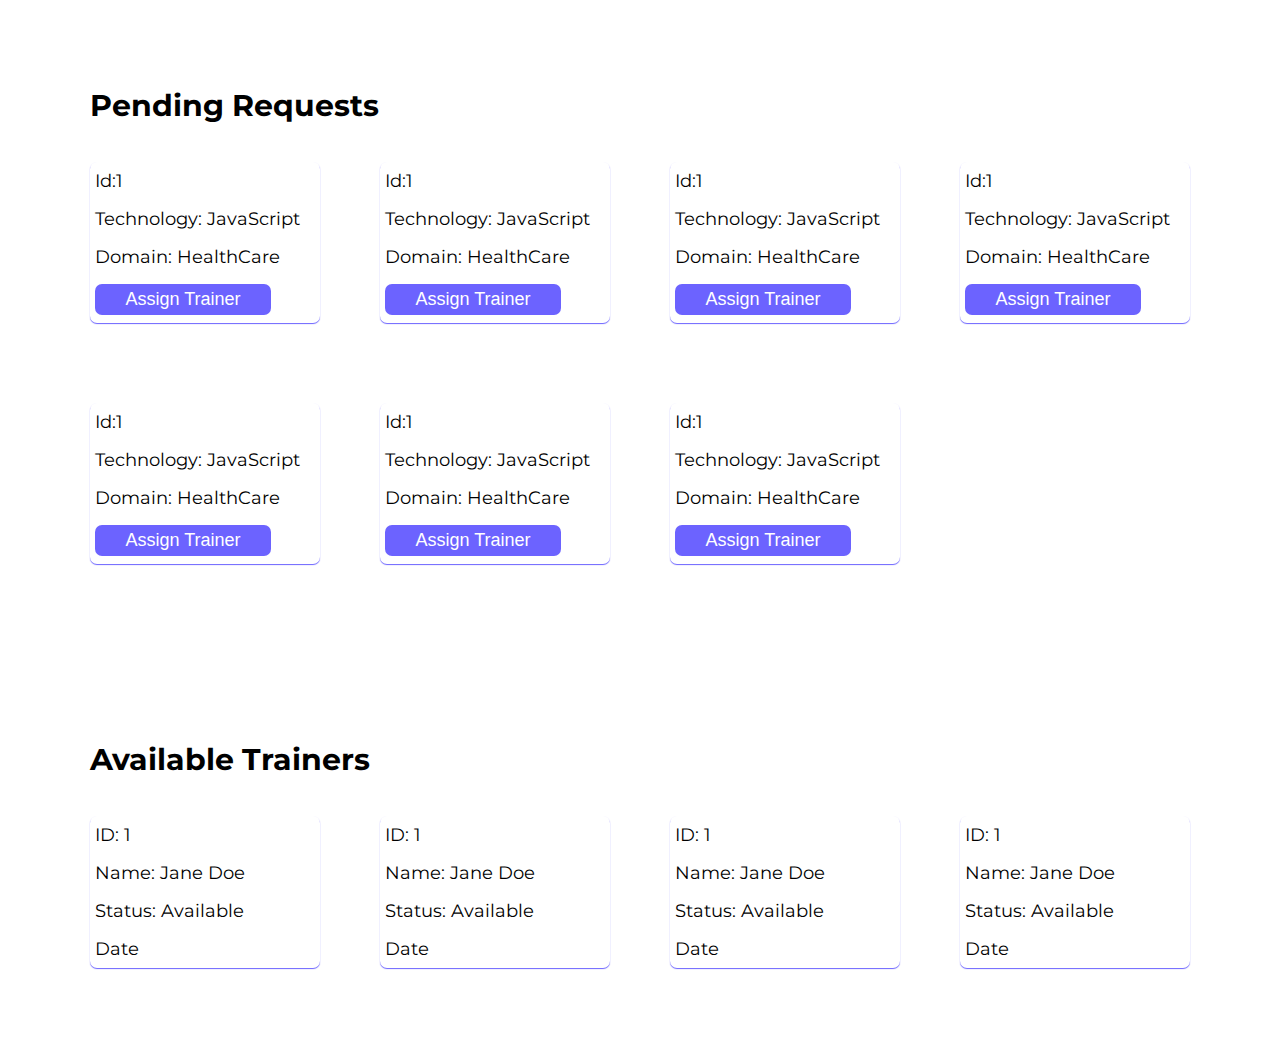
<file: index.html>
<!DOCTYPE html>
<html lang="en">
<head>
    <meta charset="UTF-8">
    <meta name="viewport" content="width=device-width, initial-scale=1.0">
    <!-- <link rel="stylesheet" href="https://res.cloudinary.com/tyrion/raw/upload/v1587406057/css/style-min_gbtyje.css"> -->
    <link rel="stylesheet" href="style.css">
    <link href="https://fonts.googleapis.com/css?family=Montserrat:400,500,600,700&display=swap" rel="stylesheet">
    <title>Module 2</title>
</head>
<body>
    <section class="grid">
        <div class="row margin-bottom-sm">
            <div class="col-1-of-1">
                <h1>Pending Requests</h1>
            </div>
        </div>
        <div class="row">
            <div class="col-1-of-4 border-round">
                <table class="table">
                    <tbody>
                        <tr>
                            <td>Id:1</td>
                        </tr>
                        <tr>
                            <td>Technology: JavaScript</td>
                        </tr>
                        <tr>
                            <td>Domain: HealthCare</td>
                        </tr>
                        <tr><td><input type=button value="Assign Trainer"></td></tr>
                    </tbody>
                </table>
            </div>
            <div class="col-1-of-4 border-round">
                <table class="table">
                    <tbody>
                        <tr>
                            <td>Id:1</td>
                        </tr>
                        <tr>
                            <td>Technology: JavaScript</td>
                        </tr>
                        <tr>
                            <td>Domain: HealthCare</td>
                        </tr>
                        <tr><td><input type=button value="Assign Trainer"></td></tr>
                    </tbody>
                </table>
            </div>
            <div class="col-1-of-4 border-round">
                <table class="table">
                    <tbody>
                        <tr>
                            <td>Id:1</td>
                        </tr>
                        <tr>
                            <td>Technology: JavaScript</td>
                        </tr>
                        <tr>
                            <td>Domain: HealthCare</td>
                        </tr>
                        <tr><td><input type=button value="Assign Trainer"></td></tr>
                    </tbody>
                </table>
            </div>
            <div class="col-1-of-4 border-round">
                <table class="table">
                    <tbody>
                        <tr>
                            <td>Id:1</td>
                        </tr>
                        <tr>
                            <td>Technology: JavaScript</td>
                        </tr>
                        <tr>
                            <td>Domain: HealthCare</td>
                        </tr>
                        <tr><td><input type=button value="Assign Trainer"></td></tr>
                    </tbody>
                </table>
            </div>
        </div>
        <div class="row">
            <div class="col-1-of-4 border-round">
                <table class="table">
                    <tbody>
                        <tr>
                            <td>Id:1</td>
                        </tr>
                        <tr>
                            <td>Technology: JavaScript</td>
                        </tr>
                        <tr>
                            <td>Domain: HealthCare</td>
                        </tr>
                        <tr><td><input type=button value="Assign Trainer"></td></tr>
                    </tbody>
                </table>
            </div>
            <div class="col-1-of-4 border-round">
                <table class="table">
                    <tbody>
                        <tr>
                            <td>Id:1</td>
                        </tr>
                        <tr>
                            <td>Technology: JavaScript</td>
                        </tr>
                        <tr>
                            <td>Domain: HealthCare</td>
                        </tr>
                        <tr><td><input type=button value="Assign Trainer"></td></tr>
                    </tbody>
                </table>
            </div>
            <div class="col-1-of-4 border-round">
                <table class="table">
                    <tbody>
                        <tr>
                            <td>Id:1</td>
                        </tr>
                        <tr>
                            <td>Technology: JavaScript</td>
                        </tr>
                        <tr>
                            <td>Domain: HealthCare</td>
                        </tr>
                        <tr><td><input type=button value="Assign Trainer"></td></tr>
                    </tbody>
                </table>
            </div>
            <!-- <div class="col-1-of-4">
                <table class="table">
                    <tbody>
                        <tr>
                            <td>Id:1</td>
                        </tr>
                        <tr>
                            <td>Technology: JavaScript</td>
                        </tr>
                        <tr>
                            <td>Domain: HealthCare</td>
                        </tr>
                        <tr><td><input type=button value="Assign Trainer"></td></tr>
                    </tbody>
                </table>
            </div> -->
        </div>
    </section>
    <section class="grid">
        <div class="row margin-bottom-sm">
            <div class="col-1-of-1">
                <h1>Available Trainers</h1>
            </div>
        </div>
        <div class="row">
            <div class="col-1-of-4 border-round">
                <table class="table">
                    <tbody>
                    <tr>
                        <td>ID: 1</td>
                    </tr>
                    <tr>    
                        <td>Name: Jane Doe</td>
                    </tr>
                    <tr>    
                        <td>Status: Available</td>
                    </tr>
                    <tr>
                        <td>Date</td>
                    </tr>
                </tbody>
                </table> 
            </div> 
            <div class="col-1-of-4 border-round">
                <table class="table">
                    <tbody>
                    <tr>
                        <td>ID: 1</td>
                    </tr>
                    <tr>    
                        <td>Name: Jane Doe</td>
                    </tr>
                    <tr>    
                        <td>Status: Available</td>
                    </tr>
                    <tr>
                        <td>Date</td>
                    </tr>
                </tbody>
                </table> 
            </div>
            <div class="col-1-of-4 border-round">
                <table class="table">
                    <tbody>
                    <tr>
                        <td>ID:&nbsp;1</td>
                    </tr>
                    <tr>    
                        <td>Name: Jane Doe</td>
                    </tr>
                    <tr>    
                        <td>Status: Available</td>
                    </tr>
                    <tr>
                        <td>Date</td>
                    </tr>
                </tbody>
                </table> 
            </div>
            <div class="col-1-of-4 border-round">
                <table class="table">
                    <tbody>
                    <tr>
                        <td>ID: 1</td>
                    </tr>
                    <tr>    
                        <td>Name: Jane Doe</td>
                    </tr>
                    <tr>    
                        <td>Status: Available</td>
                    </tr>
                    <tr>
                        <td>Date</td>
                    </tr>
                </tbody>
                </table> 
            </div>
        </div>
    </section>
</body>
</html>
</file>
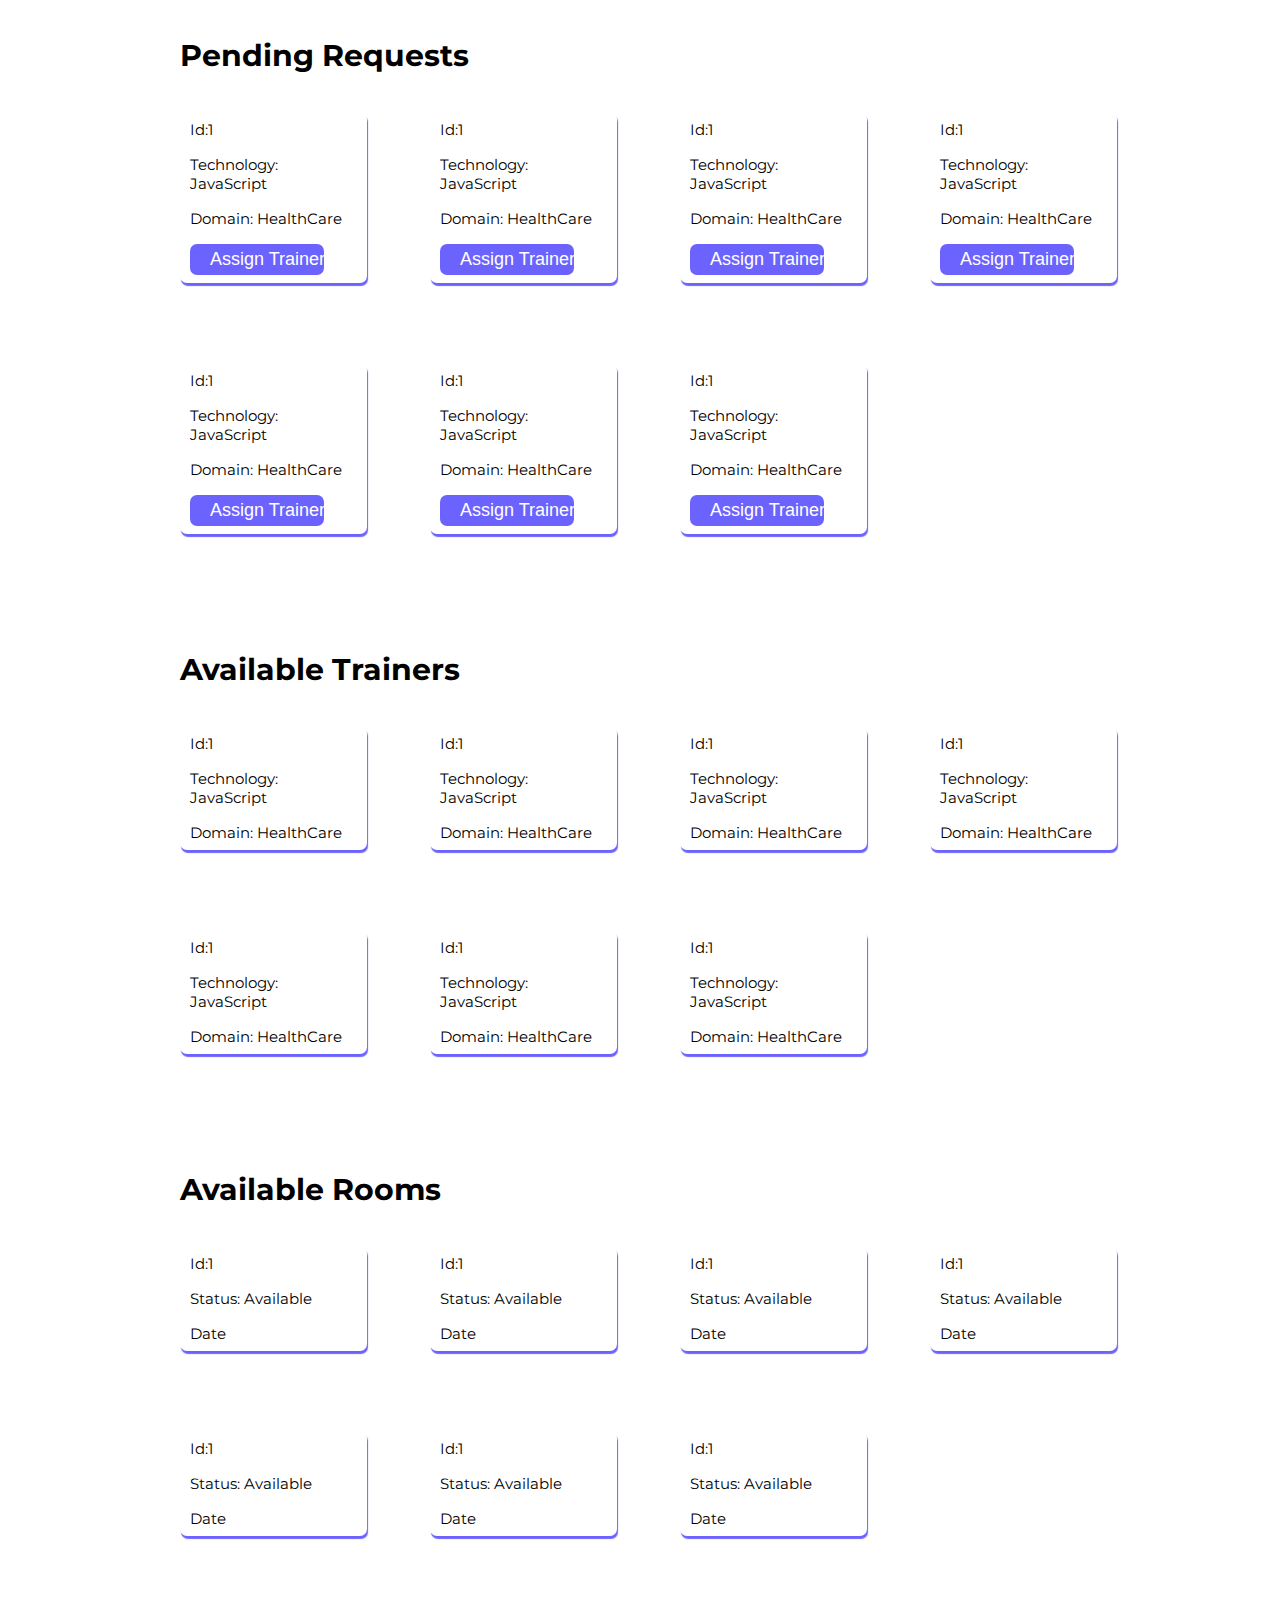
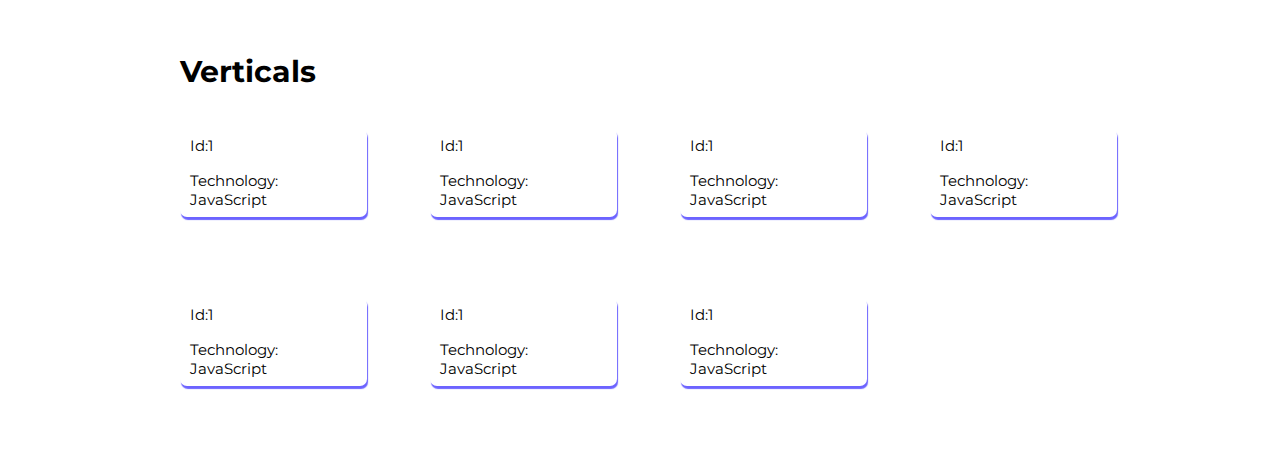
<file: index1.html>
<!DOCTYPE html>
<html lang="en">
<head>
    <meta charset="UTF-8">
    <meta name="viewport" content="width=device-width, initial-scale=1.0">
    <link rel="stylesheet" href="style1.css">
    <link href="https://fonts.googleapis.com/css?family=Montserrat:400,500,600,700&display=swap" rel="stylesheet">
    <title>Module 2</title>
</head>
<body>
    <div class="row-container">
		<h1>Pending Requests</h1>
		<div class="row border-round">
			<div class="row-content">
				<table class="table">
                    <tbody>
                        <tr>
                            <td>Id:1</td>
                        </tr>
                        <tr>
                            <td>Technology: JavaScript</td>
                        </tr>
                        <tr>
                            <td>Domain: HealthCare</td>
                        </tr>
                        <tr><td><input type=button value="Assign Trainer"></td></tr>
                    </tbody>
                </table>
			</div>
		</div>
		<div class="row border-round">
			<div class="row-content">
				<table class="table">
                    <tbody>
                        <tr>
                            <td>Id:1</td>
                        </tr>
                        <tr>
                            <td>Technology: JavaScript</td>
                        </tr>
                        <tr>
                            <td>Domain: HealthCare</td>
                        </tr>
                        <tr><td><input type=button value="Assign Trainer"></td></tr>
                    </tbody>
                </table>
			</div>
        </div>
        <div class="row border-round">
			<div class="row-content">
				<table class="table">
                    <tbody>
                        <tr>
                            <td>Id:1</td>
                        </tr>
                        <tr>
                            <td>Technology: JavaScript</td>
                        </tr>
                        <tr>
                            <td>Domain: HealthCare</td>
                        </tr>
                        <tr><td><input type=button value="Assign Trainer"></td></tr>
                    </tbody>
                </table>
			</div>
        </div>
        <div class="row border-round">
			<div class="row-content">
				<table class="table">
                    <tbody>
                        <tr>
                            <td>Id:1</td>
                        </tr>
                        <tr>
                            <td>Technology: JavaScript</td>
                        </tr>
                        <tr>
                            <td>Domain: HealthCare</td>
                        </tr>
                        <tr><td><input type=button value="Assign Trainer"></td></tr>
                    </tbody>
                </table>
			</div>
        </div>
        <div class="row border-round">
			<div class="row-content">
				<table class="table">
                    <tbody>
                        <tr>
                            <td>Id:1</td>
                        </tr>
                        <tr>
                            <td>Technology: JavaScript</td>
                        </tr>
                        <tr>
                            <td>Domain: HealthCare</td>
                        </tr>
                        <tr><td><input type=button value="Assign Trainer"></td></tr>
                    </tbody>
                </table>
			</div>
        </div>
        <div class="row border-round">
			<div class="row-content">
				<table class="table">
                    <tbody>
                        <tr>
                            <td>Id:1</td>
                        </tr>
                        <tr>
                            <td>Technology: JavaScript</td>
                        </tr>
                        <tr>
                            <td>Domain: HealthCare</td>
                        </tr>
                        <tr><td><input type=button value="Assign Trainer"></td></tr>
                    </tbody>
                </table>
			</div>
        </div>
        <div class="row border-round">
			<div class="row-content">
				<table class="table">
                    <tbody>
                        <tr>
                            <td>Id:1</td>
                        </tr>
                        <tr>
                            <td>Technology: JavaScript</td>
                        </tr>
                        <tr>
                            <td>Domain: HealthCare</td>
                        </tr>
                        <tr><td><input type=button value="Assign Trainer"></td></tr>
                    </tbody>
                </table>
			</div>
		</div>
    </div>

    <div class="row-container">
		<h1>Available Trainers</h1>
		<div class="row border-round">
			<div class="row-content">
				<table class="table">
                    <tbody>
                        <tr>
                            <td>Id:1</td>
                        </tr>
                        <tr>
                            <td>Technology: JavaScript</td>
                        </tr>
                        <tr>
                            <td>Domain: HealthCare</td>
                        </tr>
                    </tbody>
                </table>
			</div>
		</div>
		<div class="row border-round">
			<div class="row-content">
				<table class="table">
                    <tbody>
                        <tr>
                            <td>Id:1</td>
                        </tr>
                        <tr>
                            <td>Technology: JavaScript</td>
                        </tr>
                        <tr>
                            <td>Domain: HealthCare</td>
                        </tr>
                    </tbody>
                </table>
			</div>
        </div>
        <div class="row border-round">
			<div class="row-content">
				<table class="table">
                    <tbody>
                        <tr>
                            <td>Id:1</td>
                        </tr>
                        <tr>
                            <td>Technology: JavaScript</td>
                        </tr>
                        <tr>
                            <td>Domain: HealthCare</td>
                        </tr>
                    </tbody>
                </table>
			</div>
        </div>
        <div class="row border-round">
			<div class="row-content">
				<table class="table">
                    <tbody>
                        <tr>
                            <td>Id:1</td>
                        </tr>
                        <tr>
                            <td>Technology: JavaScript</td>
                        </tr>
                        <tr>
                            <td>Domain: HealthCare</td>
                        </tr>
                    </tbody>
                </table>
			</div>
        </div>
        <div class="row border-round">
			<div class="row-content">
				<table class="table">
                    <tbody>
                        <tr>
                            <td>Id:1</td>
                        </tr>
                        <tr>
                            <td>Technology: JavaScript</td>
                        </tr>
                        <tr>
                            <td>Domain: HealthCare</td>
                        </tr>
                    </tbody>
                </table>
			</div>
        </div>
        <div class="row border-round">
			<div class="row-content">
				<table class="table">
                    <tbody>
                        <tr>
                            <td>Id:1</td>
                        </tr>
                        <tr>
                            <td>Technology: JavaScript</td>
                        </tr>
                        <tr>
                            <td>Domain: HealthCare</td>
                        </tr>
                    </tbody>
                </table>
			</div>
        </div>
        <div class="row border-round">
			<div class="row-content">
				<table class="table">
                    <tbody>
                        <tr>
                            <td>Id:1</td>
                        </tr>
                        <tr>
                            <td>Technology: JavaScript</td>
                        </tr>
                        <tr>
                            <td>Domain: HealthCare</td>
                        </tr>
                    </tbody>
                </table>
			</div>
		</div>
    </div>

    <div class="row-container">
		<h1>Available Rooms</h1>
		<div class="row border-round">
			<div class="row-content">
				<table class="table">
                    <tbody>
                        <tr>
                            <td>Id:1</td>
                        </tr>
                        <tr>
                            <td>Status: Available</td>
                        </tr>
                        <tr>
                            <td>Date</td>
                        </tr>
                    </tbody>
                </table>
			</div>
		</div>
		<div class="row border-round">
			<div class="row-content">
				<table class="table">
                    <tbody>
                        <tr>
                            <td>Id:1</td>
                        </tr>
                        <tr>
                            <td>Status: Available</td>
                        </tr>
                        <tr>
                            <td>Date</td>
                        </tr>
                    </tbody>
                </table>
			</div>
        </div>
        <div class="row border-round">
			<div class="row-content">
				<table class="table">
                    <tbody>
                        <tr>
                            <td>Id:1</td>
                        </tr>
                        <tr>
                            <td>Status: Available</td>
                        </tr>
                        <tr>
                            <td>Date</td>
                        </tr>
                    </tbody>
                </table>
			</div>
        </div>
        <div class="row border-round">
			<div class="row-content">
				<table class="table">
                    <tbody>
                        <tr>
                            <td>Id:1</td>
                        </tr>
                        <tr>
                            <td>Status: Available</td>
                        </tr>
                        <tr>
                            <td>Date</td>
                        </tr>
                    </tbody>
                </table>
			</div>
        </div>
        <div class="row border-round">
			<div class="row-content">
				<table class="table">
                    <tbody>
                        <tr>
                            <td>Id:1</td>
                        </tr>
                        <tr>
                            <td>Status: Available</td>
                        </tr>
                        <tr>
                            <td>Date</td>
                        </tr>
                    </tbody>
                </table>
			</div>
        </div>
        <div class="row border-round">
			<div class="row-content">
				<table class="table">
                    <tbody>
                        <tr>
                            <td>Id:1</td>
                        </tr>
                        <tr>
                            <td>Status: Available</td>
                        </tr>
                        <tr>
                            <td>Date</td>
                        </tr>
                    </tbody>
                </table>
			</div>
        </div>
        <div class="row border-round">
			<div class="row-content">
				<table class="table">
                    <tbody>
                        <tr>
                            <td>Id:1</td>
                        </tr>
                        <tr>
                            <td>Status: Available</td>
                        </tr>
                        <tr>
                            <td>Date</td>
                        </tr>
                    </tbody>
                </table>
			</div>
		</div>
    </div>

    <div class="row-container">
		<h1>Verticals</h1>
		<div class="row border-round">
			<div class="row-content">
				<table class="table">
                    <tbody>
                        <tr>
                            <td>Id:1</td>
                        </tr>
                        <tr>
                            <td>Technology: JavaScript</td>
                        </tr>
                    </tbody>
                </table>
			</div>
		</div>
		<div class="row border-round">
			<div class="row-content">
				<table class="table">
                    <tbody>
                        <tr>
                            <td>Id:1</td>
                        </tr>
                        <tr>
                            <td>Technology: JavaScript</td>
                        </tr>
                    </tbody>
                </table>
			</div>
        </div>
        <div class="row border-round">
			<div class="row-content">
				<table class="table">
                    <tbody>
                        <tr>
                            <td>Id:1</td>
                        </tr>
                        <tr>
                            <td>Technology: JavaScript</td>
                        </tr>
                    </tbody>
                </table>
			</div>
        </div>
        <div class="row border-round">
			<div class="row-content">
				<table class="table">
                    <tbody>
                        <tr>
                            <td>Id:1</td>
                        </tr>
                        <tr>
                            <td>Technology: JavaScript</td>
                        </tr>
                    </tbody>
                </table>
			</div>
        </div>
        <div class="row border-round">
			<div class="row-content">
				<table class="table">
                    <tbody>
                        <tr>
                            <td>Id:1</td>
                        </tr>
                        <tr>
                            <td>Technology: JavaScript</td>
                        </tr>
                    </tbody>
                </table>
			</div>
        </div>
        <div class="row border-round">
			<div class="row-content">
				<table class="table">
                    <tbody>
                        <tr>
                            <td>Id:1</td>
                        </tr>
                        <tr>
                            <td>Technology: JavaScript</td>
                        </tr>
                    </tbody>
                </table>
			</div>
        </div>
        <div class="row border-round">
			<div class="row-content">
				<table class="table">
                    <tbody>
                        <tr>
                            <td>Id:1</td>
                        </tr>
                        <tr>
                            <td>Technology: JavaScript</td>
                        </tr>
                    </tbody>
                </table>
			</div>
		</div>
	</div>
</body>
</html>
</file>
<file: style.css>
/* Cutom variables */
:root{
    --grid-width: 114rem;
    --gutter-vertical: 8rem;
    --gutter-horizontal: 6rem;
    --gutter-vertical-sm: 4rem;
}


*{
    margin: 0;
    padding: 0;
    box-sizing: border-box;
}

html{
    font-size: 62.5%;
    font-family: 'Montserrat', sans-serif;
}


/* Customize Grid Start */
.grid{
    padding: 10vh;
}

.row{
    max-width: var(--grid-width);
    /* background-color: red; */
    margin: 0 auto;
}

.row:not(:last-child){
    margin-bottom: var(--gutter-vertical);
}

.row::after{
    content: "";
    display: table;
    clear: both;
}

.row [class^="col-"]{
    float: left;
    /* background-color: yellow; */
}

.row [class^="col-"]:not(:last-child){
    margin-right: var(--gutter-horizontal);
}
.row .col-1-of-2{
    width: calc((100% - var(--gutter-horizontal))/2);
    
}

.row .col-1-of-3{
    width: calc((100% - 2*var(--gutter-horizontal))/3);
}

.row .col-2-of-3{
    width: calc(2 * ((100% - 2*var(--gutter-horizontal))/3) + var(--gutter-horizontal));
}

.row .col-1-of-4{
    width: calc((100% - 3*var(--gutter-horizontal))/4);
}

.row .col-2-of-4{
    width: calc(2 * ((100% - 3*var(--gutter-horizontal))/4) + var(--gutter-horizontal));
}

.row .col-3-of-4{
    width: calc(3 * ((100% - 3*var(--gutter-horizontal))/4) + 2 * var(--gutter-horizontal));
}
/* Customize grid end */

.row .col-1-of-1 h1{
    font-size: 3rem;
    font-weight: 700;
    line-height: 3.2rem;
}

/* Class for small margin bottoms */
.margin-bottom-sm
{
    margin-bottom: var(--gutter-vertical-sm)!important;
}

/* Table Styles */

.table{
    border-collapse: collapse;
    width: 100%;
} 

.table td{
    width: 100%;
    font-size: 1.8rem;
    font-weight: 400;
    padding: .8rem .5rem;
}

/* Card border & hover property start */
.border-round{
    border-radius: .7rem;
    box-shadow: 0px 1px 1px rgb(108, 99, 255);
    border: none;
    transition: all .2s;
}

.border-round:hover{
    border: 1px solid rgb(108, 99, 255);
    box-shadow: none;
    transform: scale(1.05);
}
/* Card hover property end */

/* Input button styling */
input[type="button"]{
    padding: .5rem 2rem;
    font-size: 1.8rem;
    font-weight: 400;
    color: #ffffff;
    background-color: rgb(108, 99, 255);
    width: 80%;
    margin: 0 auto;
    border: none;
    outline: none;
    border-radius: .7rem;
}
</file>
<file: style1.css>
:root{
    --grid-width: 114rem;
    --gutter-vertical: 8rem;
    --gutter-horizontal: 6rem;
    --gutter-vertical-sm: 4rem;
}

*{
    padding: 0;
    margin: 0;
    box-sizing: border-box;
}

html{
    font-size: 62.5%;
    font-family: 'Montserrat', sans-serif;
}

.row-container{
    /* width: 144rem; */
    padding-left: calc(2 * var(--gutter-horizontal));
	display: inline-block;
	vertical-align: top;
	max-width: var(--gutter-width);
	/* background-color: #f1f1f1; */
	/*color: white;*/
}

.row-container h1{
	text-align: left;
    font-size: 3rem;
    font-weight: 700;
    line-height: 3.2rem;
	/*margin-top: 10px;*/
    margin-top: var(--gutter-vertical-sm);
    margin: var(--gutter-vertical-sm)  var(--gutter-horizontal);
    /* margin-left:; */

}

.row{
	display: inline-block;
	vertical-align: top;
	width: calc((80% - 3*var(--gutter-horizontal))/4);
    margin-bottom: var(--gutter-vertical);
    margin-left: var(--gutter-horizontal);
    border-radius: .7rem;
	overflow-x: hidden;
	transition: .3s;
    background-color: white;
    cursor: pointer;
}

.table{
    border-collapse: collapse;
    width: 100%;
} 

.table td{
    width: 100%;
    font-size: 1.5rem;
    font-weight: 400;
    padding: .8rem 1rem;
}

/* Card border & hover property start */
.border-round{
    border-radius: .7rem;
    box-shadow: 1px 3px 1px rgb(108, 99, 255);
    border: none;
    transition: all .2s;
}

.border-round:hover{
    border: 1px solid rgb(108, 99, 255);
    box-shadow: none;
    transform: scale(1.05);

}
/* Card hover property end */

/* Input button styling */
input[type="button"]{
    padding: .5rem 2rem;
    font-size: 1.8rem;
    font-weight: 400;
    color: #ffffff;
    background-color: rgb(108, 99, 255);
    width: 80%;
    margin: 0 auto;
    border: none;
    outline: none;
    border-radius: .7rem;
    cursor: pointer;
}
/* input[type="button"]:hover{
    cursor: pointer;
} */
@media (max-width: 1200px) {
    /* Selectors and styles affecting screens UP TO 979px (Desktop) */
    html{
        font-size: 62.5%;
    }

    .row-container{
        padding-left: 0;
    }

    .row-container h1{
        margin-left: var(--gutter-horizontal);
        /* margin-right: 2 * var(--gutter-horizontal); */
    }
    .row{
        width: calc(29% - 2 * var(--gutter-horizontal)/3);
        /* margin-left: 2 * var(--gutter-horizontal); */
    }
  }
  
  @media (max-width: 900px) {
      /* Selectors and styles affecting screens UP TO 767px (Tablet) */
    html{
        font-size: 56.25%;
    }

    .row-container{
        padding-left: 0;
    }

    .row-container h1{
        margin-left: var(--gutter-horizontal);
        margin-right: 0;
    }
    .row{
        width: calc(40% - var(--gutter-horizontal)/2);
        /* margin-left: 10% */
    }

  }
  
  @media (max-width: 600px) {
	  /* Selectors and styles affecting screens UP TO 480px (Phone) */
    html{
        font-size: 50%;
    }

    .row-container{
        padding-left: 0;
    }

    .row-container h1{
        margin-left: var(--gutter-horizontal);
        margin-right: 0;
    }
    .row{
        width: 80%;
        margin-left: 10%
    }


  }
</file>
